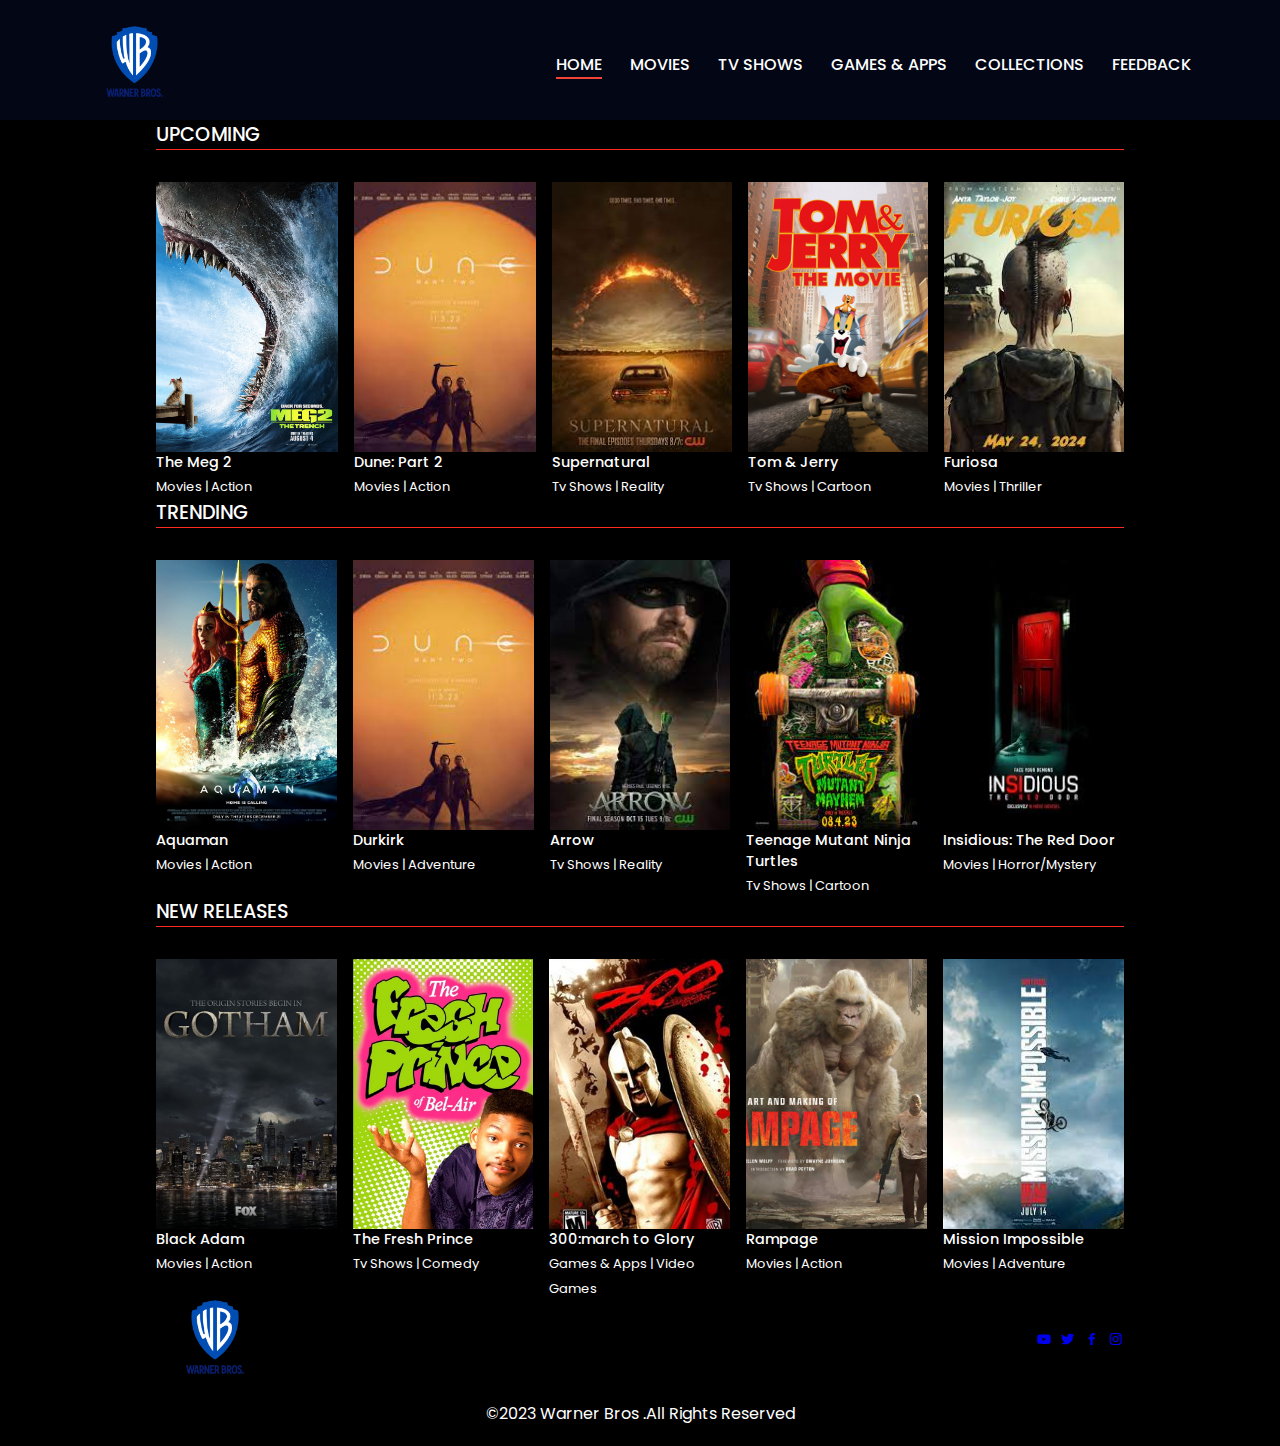
<file: Warner bros/index.html>
<!DOCTYPE html>
<html lang="en">
<head>
    <meta charset="UTF-8">
    <meta http-equiv="X-UA-Compatible" content="IE=edge">
    <meta name="viewport" content="width=device-width, initial-scale=1.0">
    <title>Warner Bros</title>
    <link rel="stylesheet" href="style.css">
    <!-- box icons -->
    <link rel="stylesheet"
  href="https://cdn.jsdelivr.net/npm/boxicons@latest/css/boxicons.min.css">
    <link rel="preconnect" href="https://fonts.googleapis.com">
<link rel="preconnect" href="https://fonts.gstatic.com" crossorigin>
<link href="https://fonts.googleapis.com/css2?family=Poppins:wght@100;200;300;400;600;700&display=swap" rel="stylesheet">
</head>
<body>
    <section  class="header">
        <nav>
            <a href="index.html"><img src="images/Logo 2.png"></a>
        <div class="nav-links">
            <ul>
                <li><a href="index.html" class="index-active">HOME</a></li>
                <li><a href="movies.html">MOVIES</a></li>
                <li><a href="TV Shows.html">TV SHOWS</a></li>
                <li><a href="Games & Apps.html">GAMES & APPS</a></li>
                <li><a href="Collections.html">COLLECTIONS</a></li>
                <li><a href="Feedback.html">FEEDBACK</a></li>
            </ul>
        </div>
    </nav>
    </section>
    
    <section class="movies" id="movies">
        <h2 class="heading">Upcoming</h2>
        <div class="movies-container">
            <!-- box 1 -->
            <div class="box">
            <div class="box-img">
                <img src="images/c1.jpg" alt="">
            </div>
            <h3>The Meg 2</h3>
            <span>Movies | Action</span>
        </div>
        <!-- box 2 -->
        <div class="box">
            <div class="box-img">
                <img src="images/c6.jpg" alt="">
            </div>
            <h3>Dune: Part 2</h3>
            <span>Movies | Action</span>
        </div>
        <!-- box 3 -->
        <div class="box">
            <div class="box-img">
                <img src="images/Tv 3.jpg" alt="">
            </div>
            <h3>Supernatural</h3>
            <span>Tv Shows | Reality</span>
        </div>
        <!-- box 4 -->
        <div class="box">
            <div class="box-img">
                <img src="images/m9.jpg" alt="">
            </div>
            <h3>Tom & Jerry</h3>
            <span>Tv Shows | Cartoon</span>
        </div>
        <!-- box 5 -->
        <div class="box">
            <div class="box-img">
                <img src="images/c7.jpg" alt="">
            </div>
            <h3>Furiosa</h3>
            <span>Movies | Thriller</span>
        </div>
        </div>
    </section>
    <section class="movies" id="movies">
        <h2 class="heading">Trending</h2>
        <div class="movies-container">
            <!-- box 1 -->
            <div class="box">
            <div class="box-img">
                <img src="images/m7.jpg" alt="">
            </div>
            <h3>Aquaman</h3>
            <span>Movies | Action</span>
        </div>
        <!-- box 2 -->
        <div class="box">
            <div class="box-img">
                <img src="images/c6.jpg" alt="">
            </div>
            <h3>Durkirk</h3>
            <span>Movies | Adventure</span>
        </div>
        <!-- box 3 -->
        <div class="box">
            <div class="box-img">
                <img src="images/Tv 4.jpg" alt="">
            </div>
            <h3>Arrow</h3>
            <span>Tv Shows | Reality</span>
        </div>
        <!-- box 4 -->
        <div class="box">
            <div class="box-img">
                <img src="images/c4.jpg" alt="">
            </div>
            <h3>Teenage Mutant Ninja Turtles</h3>
            <span>Tv Shows | Cartoon</span>
        </div>
        <!-- box 5 -->
        <div class="box">
            <div class="box-img">
                <img src="images/c3.jpg" alt="">
            </div>
            <h3>Insidious: The Red Door</h3>
            <span>Movies | Horror/Mystery</span>
        </div>
        </div>
    </section>
    <section class="movies" id="movies">
        <h2 class="heading">New Releases</h2>
        <div class="movies-container">
            <!-- box 1 -->
            <div class="box">
            <div class="box-img">
                <img src="images/Tv 1.jpg" alt="">
            </div>
            <h3>Black Adam</h3>
            <span>Movies | Action</span>
        </div>
        <!-- box 2 -->
        <div class="box">
            <div class="box-img">
                <img src="images/Tv 5.jpg" alt="">
            </div>
            <h3>The Fresh Prince</h3>
            <span>Tv Shows | Comedy</span>
        </div>
        <!-- box 3 -->
        <div class="box">
            <div class="box-img">
                <img src="images/games3.jpg" alt="">
            </div>
            <h3>300:march to Glory</h3>
            <span>Games & Apps | Video Games</span>
        </div>
        <!-- box 4 -->
        <div class="box">
            <div class="box-img">
                <img src="images/m2.jpg" alt="">
            </div>
            <h3>Rampage</h3>
            <span>Movies | Action</span>
        </div>
        <!-- box 5 -->
        <div class="box">
            <div class="box-img">
                <img src="images/c5.jpg" alt="">
            </div>
            <h3>Mission Impossible</h3>
            <span>Movies | Adventure</span>
        </div>
    </section>
    
    <section class="footer">
        <a href="index.html"><img src="images/Logo 2.png"></a>
        <div class="social">
            <a href="https://www.youtube.com/user/WarnerBrosPictures"><i class='bx bxl-youtube'></i></a>
            <a href="https://twitter.com/Warnerbros/"><i class='bx bxl-twitter'></i></a>
            <a href="https://www.facebook.com/warnerbrosent/"><i class='bx bxl-facebook'></i></a>
            <a href="https://twitter.com/Warnerbros/"><i class='bx bxl-instagram'></i></a>
        </div>
    </section>
    <div class="copyright">
        <p>&copy;2023 Warner Bros .All Rights Reserved</p>
    </div>
</body>
</html>
</file>
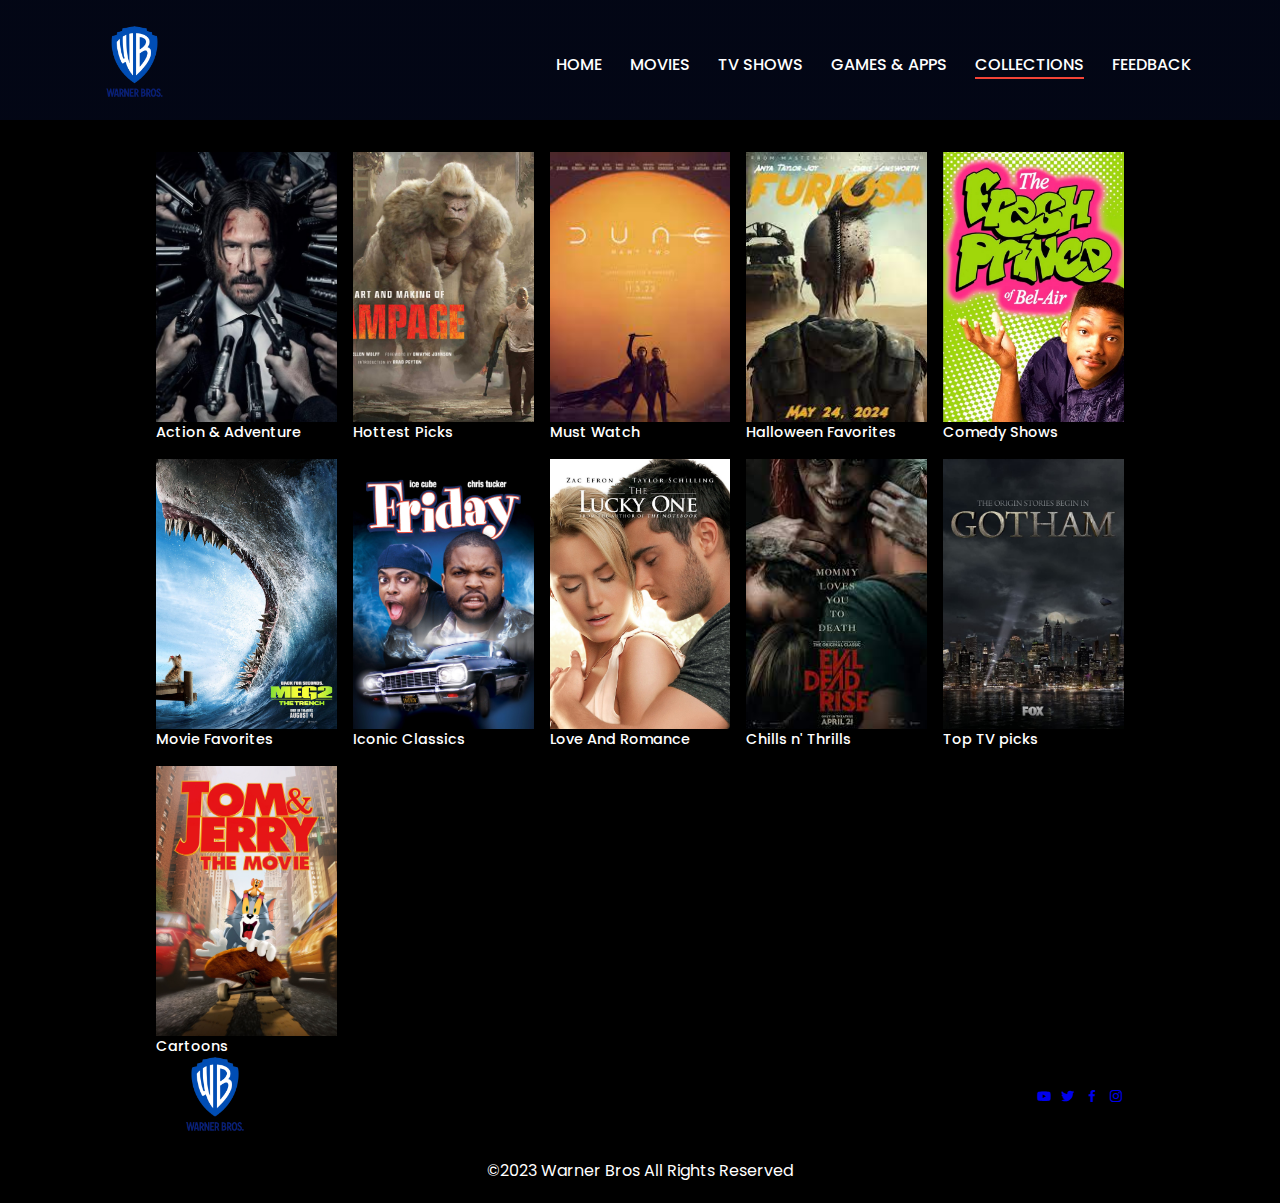
<file: Warner bros/Collections.html>
<!DOCTYPE html>
<html lang="en">
<head>
    <meta charset="UTF-8">
    <meta http-equiv="X-UA-Compatible" content="IE=edge">
    <meta name="viewport" content="width=device-width, initial-scale=1.0">
    <title>Warner Bros</title>
    <link rel="stylesheet" href="style.css">
    <!-- box icons -->
    <link rel="stylesheet"
  href="https://cdn.jsdelivr.net/npm/boxicons@latest/css/boxicons.min.css">
    <link rel="preconnect" href="https://fonts.googleapis.com">
<link rel="preconnect" href="https://fonts.gstatic.com" crossorigin>
<link href="https://fonts.googleapis.com/css2?family=Poppins:wght@100;200;300;400;600;700&display=swap" rel="stylesheet">
</head>
<body>
    <section  class="header">
        <nav>
            <a href="index.html"><img src="images/Logo 2.png"></a>
        <div class="nav-links">
            <ul>
                <li><a href="index.html">HOME</a></li>
                <li><a href="movies.html">MOVIES</a></li>
                <li><a href="TV Shows.html">TV SHOWS</a></li>
                <li><a href="Games & Apps.html">GAMES & APPS</a></li>
                <li><a href="Collections.html" class="index-active">COLLECTIONS</a></li>
                <li><a href="Feedback.html">FEEDBACK</a></li>
            </ul>
        </div>
    </nav>
    </section>
        <div class="movies-container">
            <!-- box 1 -->
            <div class="box">
            <div class="box-img">
                <img src="images/m4.jpg" alt="">
            </div>
            <h3>Action & Adventure</h3>
        </div>
        <!-- box 2 -->
        <div class="box">
            <div class="box-img">
                <img src="images/m2.jpg" alt="">
            </div>
            <h3>Hottest Picks</h3>
        </div>
        <!-- box 3 -->
        <div class="box">
            <div class="box-img">
                <img src="images/c6.jpg" alt="">
            </div>
            <h3>Must Watch</h3>
        </div>
        <!-- box 4 -->
        <div class="box">
            <div class="box-img">
                <img src="images/c7.jpg" alt="">
            </div>
            <h3>Halloween Favorites</h3>
        </div>
        <!-- box 5 -->
        <div class="box">
            <div class="box-img">
                <img src="images/Tv 5.jpg" alt="">
            </div>
            <h3>Comedy Shows</h3>
        </div>
        <!-- box 6 -->
        <div class="box">
            <div class="box-img">
                <img src="images/c1.jpg" alt="">
            </div>
            <h3>Movie Favorites</h3>
        </div>
                <!-- box 7 -->
        <div class="box">
            <div class="box-img">
                <img src="images/Tv 9.jpg" alt="">
            </div>
            <h3>Iconic Classics</h3>
        </div>
                <!-- box 8 -->
                <div class="box">
                    <div class="box-img">
                        <img src="images/Tv 8.jpg" alt="">
                    </div>
                    <h3>Love And Romance</h3>
                </div>
                        <!-- box 9 -->
        <div class="box">
            <div class="box-img">
                <img src="images/c8.jpg" alt="">
            </div>
            <h3>Chills n' Thrills</h3>
        </div>
                <!-- box 10 -->
                <div class="box">
                    <div class="box-img">
                        <img src="images/Tv 1.jpg" alt="">
                    </div>
                    <h3>Top TV picks</h3>
                </div>
                <!-- box 11 -->
                <div class="box">
                    <div class="box-img">
                        <img src="images/m9.jpg" alt="">
                    </div>
                    <h3>Cartoons</h3>
                </div>
        </div>
    </section>
    <section class="footer">
        <a href="index.html"><img src="images/Logo 2.png"></a>
        <div class="social">
            <a href="https://www.youtube.com/user/WarnerBrosPictures"><i class='bx bxl-youtube'></i></a>
            <a href="https://twitter.com/Warnerbros/"><i class='bx bxl-twitter'></i></a>
            <a href="https://www.facebook.com/warnerbrosent/"><i class='bx bxl-facebook'></i></a>
            <a href="https://twitter.com/Warnerbros/"><i class='bx bxl-instagram'></i></a>
        </div>
    </section>
    <div class="copyright">
        <p>&copy;2023 Warner Bros All Rights Reserved</p>
    </div>
</body>
</html>
</file>
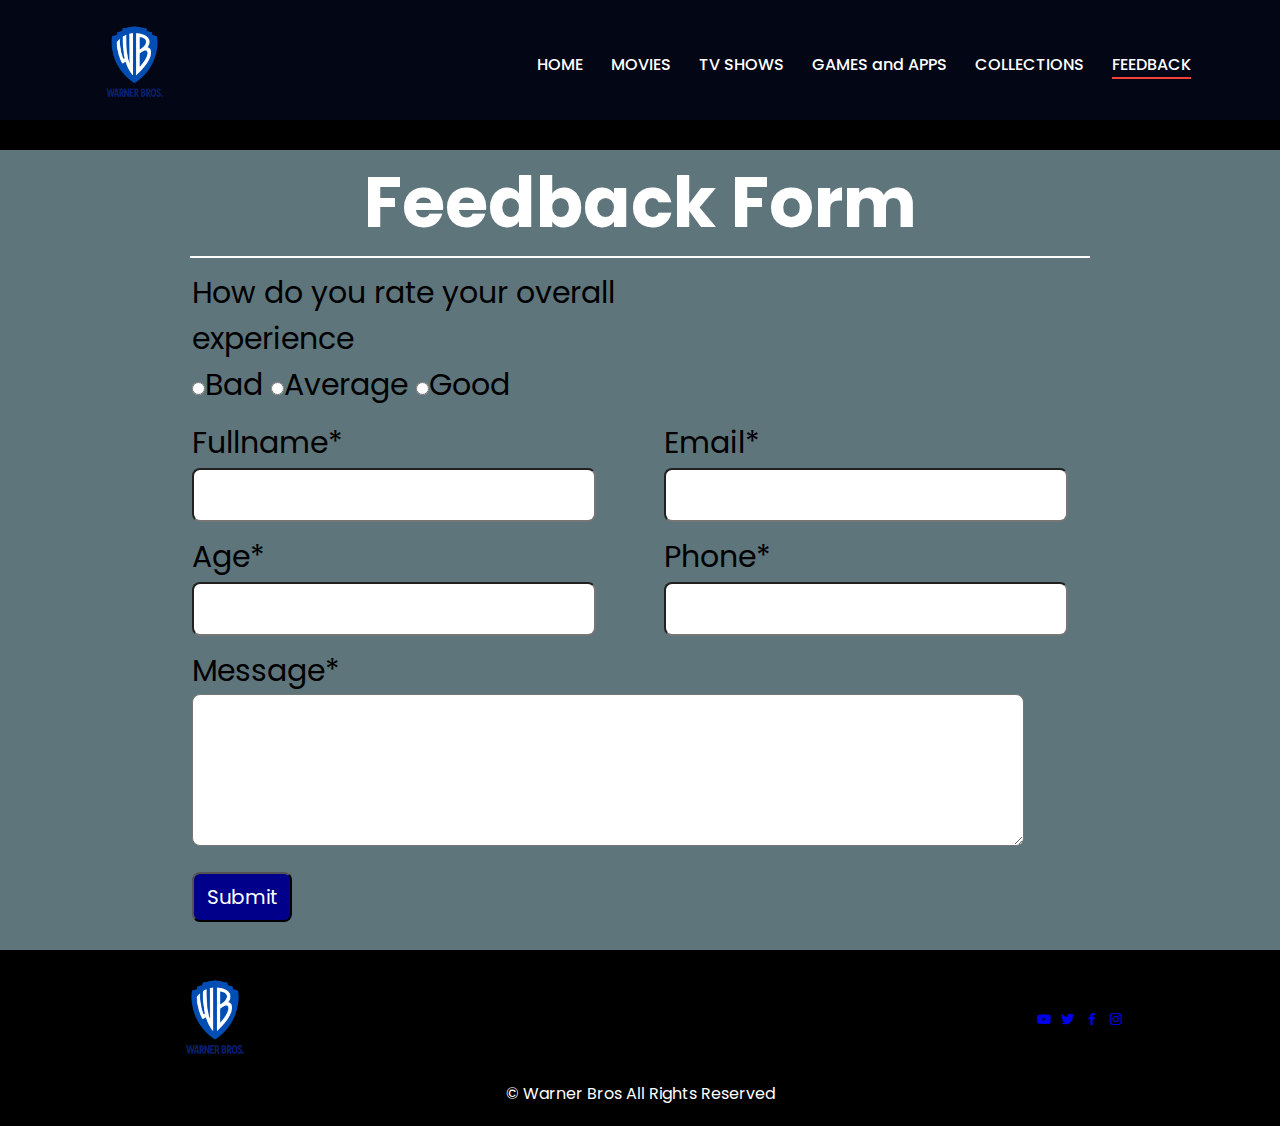
<file: Warner bros/Feedback.html>
<!DOCTYPE html>
<html lang="en">
<head>
    <meta charset="UTF-8">
    <meta http-equiv="X-UA-Compatible" content="IE=edge">
    <meta name="viewport" content="width=device-width, initial-scale=1.0">
    <title>Warner Bros</title>
    <link rel="stylesheet" href="style.css">
    <link rel="stylesheet"
  href="https://cdn.jsdelivr.net/npm/boxicons@latest/css/boxicons.min.css">
    <link rel="preconnect" href="https://fonts.googleapis.com">
<link rel="preconnect" href="https://fonts.gstatic.com" crossorigin>
<link href="https://fonts.googleapis.com/css2?family=Poppins:wght@100;200;300;400;600;700&display=swap" rel="stylesheet">
</head>
<body>
    <section class="header">
        <nav>
            <a href="index.html"><img src="images/Logo 2.png"></a>
        <div class="nav-links">
            <ul>
                <li><a href="index.html">HOME</a></li>
                <li><a href="movies.html">MOVIES</a></li>
                <li><a href="TV Shows.html">TV SHOWS</a></li>
                <li><a href="Games & Apps.html">GAMES and APPS</a></li>
                <li><a href="Collections.html">COLLECTIONS</a></li>
                <li><a href="Feedback.html" class="index-active">FEEDBACK</a></li>
            </ul>
        </div>
    </nav>
    </section>


<section class="header-form">
    <div class="wrap">
    <table>
        <form action="" method="">
            <h1>Feedback Form</h1>
            <tr>
                <td>
                    <label>How do you rate your overall experience</label>
                </br>
                    <input type="radio" name="rate" value="Bad">Bad
                    <input type="radio" name="rate" value="average">Average
                    <input type="radio" name="rate" value="Bad">Good
                </td>
            </tr>
            <tr>
            <td>
            <label>Fullname*</label>
            </br>
            <input type="text" name="fullname" class="txt" required>
            </td>
            <td>
                <label>Email*</label>
                </br>
                <input type="email" name="email" class="txt" required>
                </td>
            </tr>
            <tr>
                <td>
                <label>Age*</label>
                </br>
                <input type="text" name="age" class="txt" required>
                </td>
                <td>
                    <label>Phone*</label>
                    </br>
                    <input type="text" name="phone" class="txt" required>
                    </td>
                </tr>
                <tr>
                    <td colspan="2">
                      <label>Message*</label>
                    </br>
                    <textarea class="txtarea" required></textarea>
                    </td>
                </tr>
                <tr>
                    <td colspan="2"><button type="Submit" class="subfeed" >Submit</button></td>
                </tr>
                    
        </form>
    </table>
</div>
</section>
    
    <section class="footer">
        <a href="index.html"><img src="images/Logo 2.png"></a>
        <div class="social">
            <a href="https://www.youtube.com/user/WarnerBrosPictures"><i class='bx bxl-youtube'></i></a>
            <a href="https://twitter.com/Warnerbros/"><i class='bx bxl-twitter'></i></a>
            <a href="https://www.facebook.com/warnerbrosent/"><i class='bx bxl-facebook'></i></a>
            <a href="https://twitter.com/Warnerbros/"><i class='bx bxl-instagram'></i></a>
        </div>
    </section>
    <div class="copyright">
        <p>&copy; Warner Bros All Rights Reserved</p>
    </div>
</body>
</html>
</file>
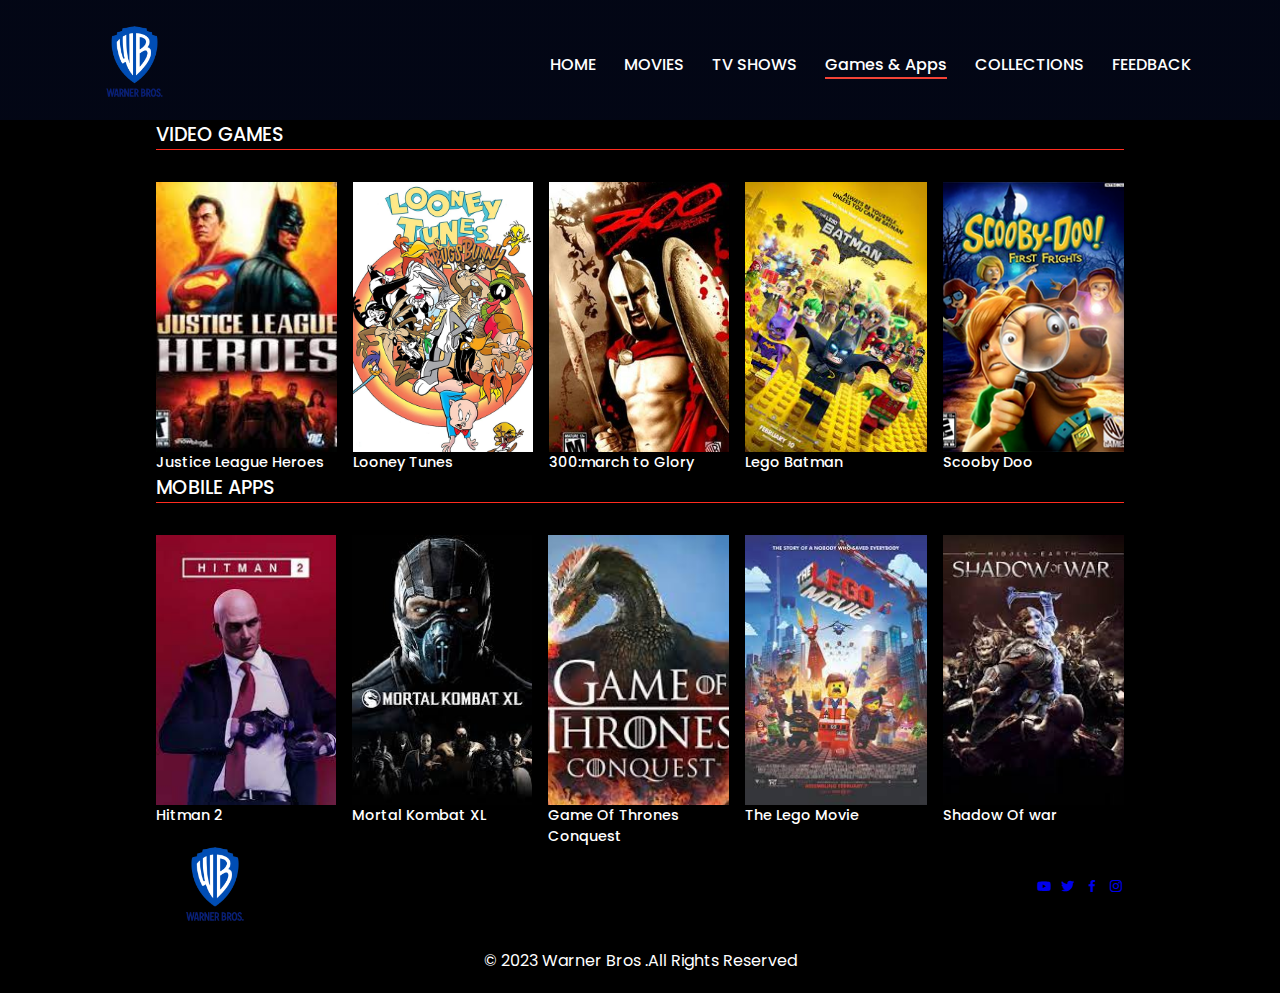
<file: Warner bros/Games & Apps.html>
<!DOCTYPE html>
<html lang="en">
<head>
    <meta charset="UTF-8">
    <meta http-equiv="X-UA-Compatible" content="IE=edge">
    <meta name="viewport" content="width=device-width, initial-scale=1.0">
    <title>Warner Bros</title>
    <link rel="stylesheet" href="style.css">
    <!-- box icons -->
    <link rel="stylesheet"
  href="https://cdn.jsdelivr.net/npm/boxicons@latest/css/boxicons.min.css">
    <link rel="preconnect" href="https://fonts.googleapis.com">
<link rel="preconnect" href="https://fonts.gstatic.com" crossorigin>
<link href="https://fonts.googleapis.com/css2?family=Poppins:wght@100;200;300;400;600;700&display=swap" rel="stylesheet">
</head>
<body>
    <section  class="header">
        <nav>
            <a href="index.html"><img src="images/Logo 2.png"></a>
        <div class="nav-links">
            <ul>
                <li><a href="index.html">HOME</a></li>
                <li><a href="movies.html">MOVIES</a></li>
                <li><a href="TV Shows.html">TV SHOWS</a></li>
                <li><a href="Games & Apps.html" class="index-active">Games & Apps</a></li>
                <li><a href="Collections.html">COLLECTIONS</a></li>
                <li><a href="Feedback.html">FEEDBACK</a></li>
            </ul>
        </div>
    </nav>
    </section>
    
    <section class="movies" id="movies">
        <h2 class="heading">Video Games</h2>
        <div class="movies-container">
            <!-- box 1 -->
        <div class="box">
            <div class="box-img">
                <img src="images/games1.jpg" alt="">
            </div>
            <h3>Justice League Heroes</h3>
        </div>
            <!-- box 2 -->
            <div class="box">
            <div class="box-img">
                <img src="images/games2.jpg" alt="">
            </div>
            <h3>Looney Tunes</h3>
        </div>
                <!-- box 3 -->
                <div class="box">
                    <div class="box-img">
                        <img src="images/games3.jpg" alt="">
                    </div>
                    <h3>300:march to Glory</h3>
                </div>
        <!-- box 4 -->
        <div class="box">
            <div class="box-img">
                <img src="images/games4.jpg" alt="">
            </div>
            <h3>Lego Batman</h3>
        </div>
        <!-- box 5 -->
        <div class="box">
            <div class="box-img">
                <img src="images/games5.png" alt="">
            </div>
            <h3>Scooby Doo</h3>
        </div>
        </div>
    </section>
    <section class="movies" id="movies">
        <h2 class="heading">Mobile Apps</h2>
        <div class="movies-container">
            <!-- box 1 -->
        <div class="box">
            <div class="box-img">
                <img src="images/games6.jpg" alt="">
            </div>
            <h3>Hitman 2</h3>
        </div>
            <!-- box 2 -->
                <div class="box">
                    <div class="box-img">
                        <img src="images/games7.jpg" alt="">
                    </div>
                    <h3>Mortal Kombat XL</h3>
            </div>
        <!-- box 3 -->
        <div class="box">
            <div class="box-img">
                <img src="images/games8.jpg" alt="">
            </div>
            <h3>Game Of Thrones Conquest</h3>
        </div>
        <!-- box 4 -->
        <div class="box">
            <div class="box-img">
                <img src="images/games9.jpg" alt="">
            </div>
            <h3>The Lego Movie</h3>
        </div>
        <!-- box 5 -->
        <div class="box">
            <div class="box-img">
                <img src="images/games10.jpg" alt="">
            </div>
            <h3>Shadow Of war</h3>
        </div>
        </div>
    </section>
    
    <section class="footer">
        <a href="index.html"><img src="images/Logo 2.png"></a>
        <div class="social">
            <a href="https://www.youtube.com/user/WarnerBrosPictures"><i class='bx bxl-youtube'></i></a>
            <a href="https://twitter.com/Warnerbros/"><i class='bx bxl-twitter'></i></a>
            <a href="https://www.facebook.com/warnerbrosent/"><i class='bx bxl-facebook'></i></a>
            <a href="https://twitter.com/Warnerbros/"><i class='bx bxl-instagram'></i></a>
        </div>
    </section>
    <div class="copyright">
        <p>&copy; 2023 Warner Bros .All Rights Reserved</p>
    </div>
</body>
</html>
</file>
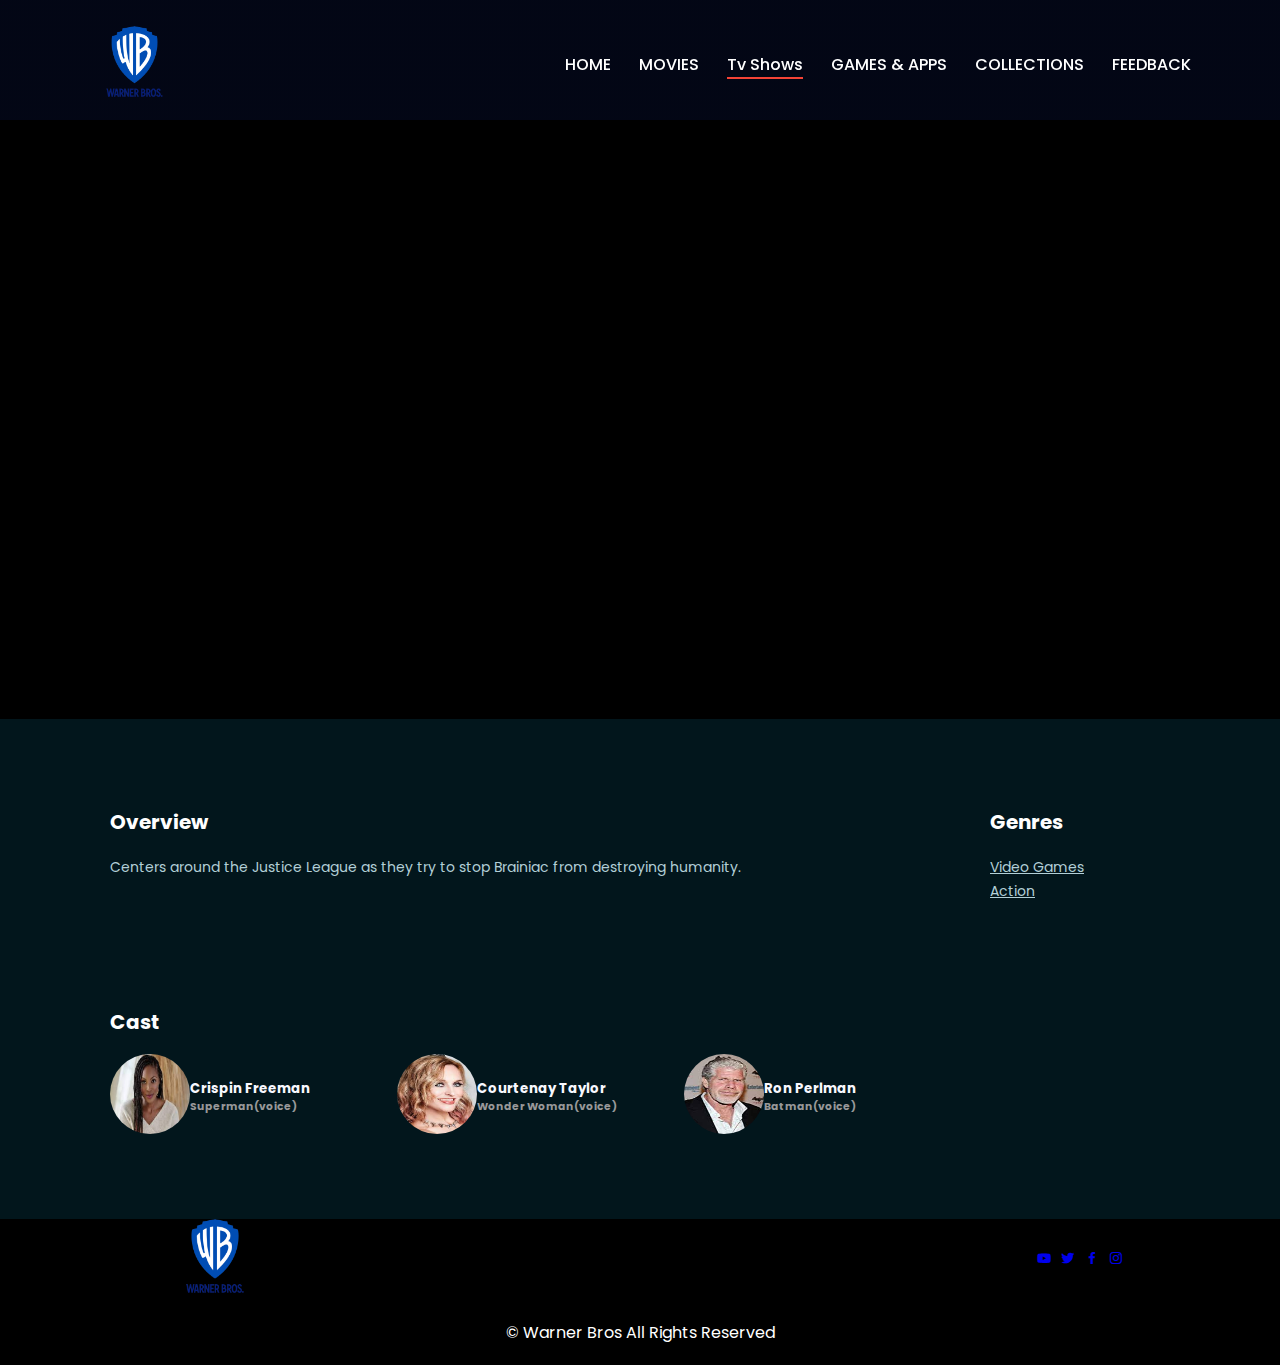
<file: Warner bros/Justice League Heroes.html>
<!DOCTYPE html>
<html lang="en">
<head>
    <meta charset="UTF-8">
    <meta http-equiv="X-UA-Compatible" content="IE=edge">
    <meta name="viewport" content="width=device-width, initial-scale=1.0">
    <title>Supernatural</title>
    <link rel="stylesheet" href="style.css">
    <!-- box icons -->
    <link rel="stylesheet"
  href="https://cdn.jsdelivr.net/npm/boxicons@latest/css/boxicons.min.css">
    <link rel="preconnect" href="https://fonts.googleapis.com">
<link rel="preconnect" href="https://fonts.gstatic.com" crossorigin>
<link href="https://fonts.googleapis.com/css2?family=Poppins:wght@100;200;300;400;600;700&display=swap" rel="stylesheet">
</head>
<body>
    <section class="header">
        <nav>
            <a href="index.html"><img src="images/Logo 2.png" alt=""></a>
        <div class="nav-links">
            <ul>
                <li><a href="index.html">HOME</a></li>
                <li><a href="movies.html">MOVIES</a></li>
                <li><a href="TV Shows.html" class="index-active">Tv Shows</a></li>
                <li><a href="Games & Apps.html">GAMES & APPS</a></li>
                <li><a href="Collections.html">COLLECTIONS</a></li>
                <li><a href="Feedback.html">FEEDBACK</a></li>
            </ul>
        </div>
    </nav>
    </section>

    <div class="video-container">
        <iframe width="100%" height="100%" src="https://www.youtube.com/embed/Z3BsAhho6Ok" title="YouTube video player" frameborder="0" allow="accelerometer; autoplay; clipboard-write; encrypted-media; gyroscope; picture-in-picture; web-share" allowfullscreen></iframe>
    </div>

    <div class="info">
     <div class="info1"> 
        <div class="about">
        <h2>Overview</h2>
        <p>Centers around the Justice League as they try to stop Brainiac from destroying humanity.</p>
      </div>
     <div class="info2">
        <h2>Genres</h2>
        <p>Video Games</p>
        <p>Action</p>
     </div>
    </div>

     <div class="info3">
        <h2>Cast</h2>
        <div class="info4">
            <div class="label">
                <img src="images/cast 6.jpg" alt="" width="80px" height="80px" style="border-radius: 50%;">
            </div>
            <div class="label2">
                <h5>Crispin Freeman</h5>
                <h6>Superman(voice)</h6>
            </div>
        </div>
        <div class="info4">
            <div class="label">
                <img src="images/cast 7.jpg" alt="" width="80px" height="80px" style="border-radius: 50%;">
            </div>
            <div class="label2">
                <h5>Courtenay Taylor</h5>
                <h6>Wonder Woman(voice)</h6>
            </div>
        </div>
        <div class="info4">
            <div class="label">
                <img src="images/cast 8.jpg" alt="" width="80px" height="80px" style="border-radius: 50%;">
            </div>
            <div class="label2">
                <h5>Ron Perlman</h5>
                <h6>Batman(voice)</h6>
            </div>
        </div>
     </div>
    </div>
    
    <section class="footer">
        <a href="index.html"><img src="images/Logo 2.png" alt=""></a>
        <div class="social">
            <a href="https://www.youtube.com/user/WarnerBrosPictures"><i class='bx bxl-youtube'></i></a>
            <a href="https://twitter.com/Warnerbros/"><i class='bx bxl-twitter'></i></a>
            <a href="https://www.facebook.com/warnerbrosent/"><i class='bx bxl-facebook'></i></a>
            <a href="https://twitter.com/Warnerbros/"><i class='bx bxl-instagram'></i></a>
        </div>
    </section>
    <div class="copyright">
        <p>&copy; Warner Bros All Rights Reserved</p>
    </div>
</body>
</html>
</file>
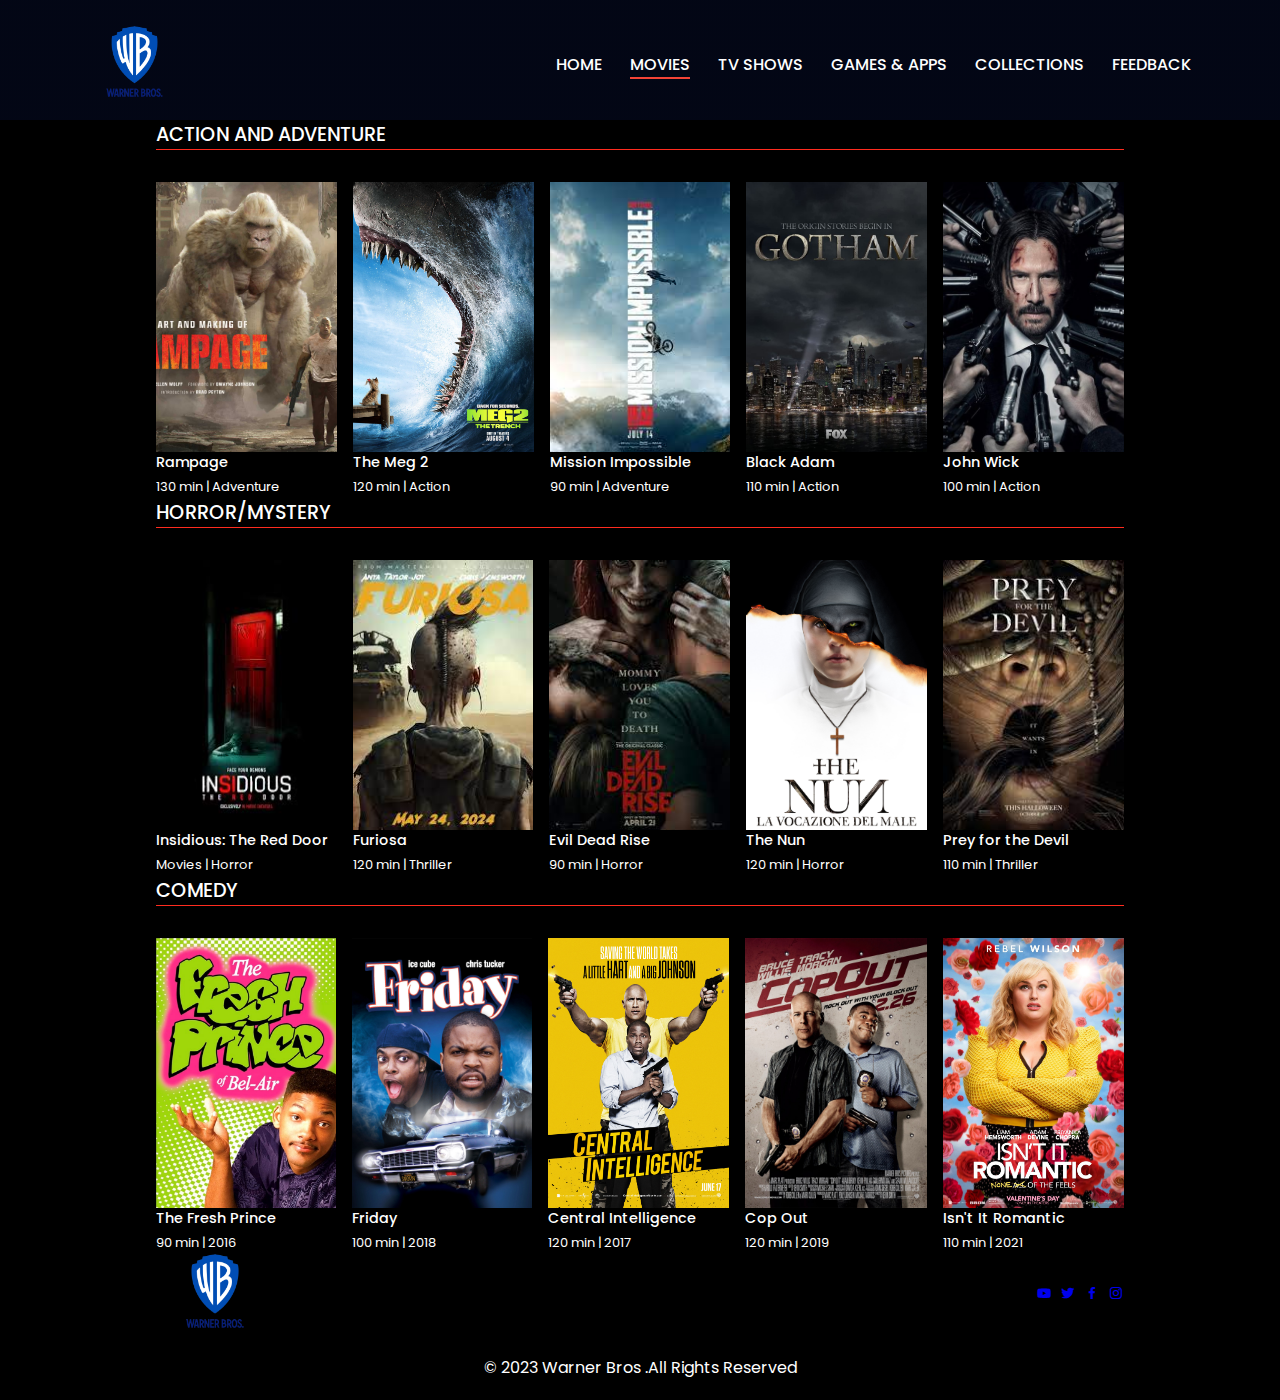
<file: Warner bros/movies.html>
<!DOCTYPE html>
<html lang="en">
<head>
    <meta charset="UTF-8">
    <meta http-equiv="X-UA-Compatible" content="IE=edge">
    <meta name="viewport" content="width=device-width, initial-scale=1.0">
    <title>Warner Bros</title>
    <link rel="stylesheet" href="style.css">
    <!-- box icons -->
    <link rel="stylesheet"
  href="https://cdn.jsdelivr.net/npm/boxicons@latest/css/boxicons.min.css">
    <link rel="preconnect" href="https://fonts.googleapis.com">
<link rel="preconnect" href="https://fonts.gstatic.com" crossorigin>
<link href="https://fonts.googleapis.com/css2?family=Poppins:wght@100;200;300;400;600;700&display=swap" rel="stylesheet">
</head>
<body>
    <section  class="header">
        <nav>
            <a href="index.html"><img src="images/Logo 2.png"></a>
        <div class="nav-links">
            <ul>
                <li><a href="index.html">HOME</a></li>
                <li><a href="movies.html" class="index-active">MOVIES</a></li>
                <li><a href="TV Shows.html">TV SHOWS</a></li>
                <li><a href="Games & Apps.html">GAMES & APPS</a></li>
                <li><a href="Collections.html">COLLECTIONS</a></li>
                <li><a href="Feedback.html">FEEDBACK</a></li>
            </ul>
        </div>
    </nav>
    </section>
    
    <section class="movies" id="movies">
        <h2 class="heading">Action and Adventure</h2>
        <div class="movies-container">
            <!-- box 1 -->
        <div class="box">
            <div class="box-img">
                <a href="Rampage.html"> <img src="images/m2.jpg" alt=""></a>
            </div>
            <h3>Rampage</h3>
            <span>130 min | Adventure</span>
        </div>
            <!-- box 2 -->
            <div class="box">
            <div class="box-img">
                <img src="images/c1.jpg" alt="">
            </div>
            <h3>The Meg 2</h3>
            <span>120 min | Action</span>
        </div>
        <!-- box 3 -->
        <div class="box">
            <div class="box-img">
                <img src="images/c5.jpg" alt="">
            </div>
            <h3>Mission Impossible</h3>
            <span>90 min | Adventure</span>
        </div>
        <!-- box 4 -->
        <div class="box">
            <div class="box-img">
                <img src="images/Tv 1.jpg" alt="">
            </div>
            <h3>Black Adam</h3>
            <span>110 min | Action</span>
        </div>
        <!-- box 5 -->
        <div class="box">
            <div class="box-img">
                <img src="images/m4.jpg" alt="">
            </div>
            <h3>John Wick</h3>
            <span>100 min | Action</span>
        </div>
        </div>
    </section>
    <section class="movies" id="movies">
        <h2 class="heading">Horror/Mystery</h2>
        <div class="movies-container">
            <!-- box 1 -->
        <div class="box">
            <div class="box-img">
                <img src="images/c3.jpg" alt="">
            </div>
            <h3>Insidious: The Red Door</h3>
            <span>Movies | Horror</span>
        </div>
            <!-- box 2 -->
                <div class="box">
                    <div class="box-img">
                        <img src="images/c7.jpg" alt="">
                    </div>
                    <h3>Furiosa</h3>
                    <span>120 min | Thriller</span>
            </div>
        <!-- box 3 -->
        <div class="box">
            <div class="box-img">
                <img src="images/c8.jpg" alt="">
            </div>
            <h3>Evil Dead Rise</h3>
            <span>90 min | Horror</span>
        </div>
        <!-- box 4 -->
        <div class="box">
            <div class="box-img">
                <img src="images/c9.jpg" alt="">
            </div>
            <h3>The Nun</h3>
            <span>120 min | Horror</span>
        </div>
        <!-- box 5 -->
        <div class="box">
            <div class="box-img">
                <img src="images/m10.jpg" alt="">
            </div>
            <h3>Prey for the Devil</h3>
            <span>110 min | Thriller</span>
        </div>
        </div>
    </section>
    <section class="movies" id="movies">
        <h2 class="heading">Comedy</h2>
    <div class="movies-container">
        <!-- box 1 -->
    <div class="box">
        <div class="box-img">
            <img src="images/Tv 5.jpg" alt="">
        </div>
        <h3>The Fresh Prince</h3>
        <span>90 min | 2016</span>
    </div>
        <!-- box 2 -->
            <div class="box">
                <div class="box-img">
                    <img src="images/Tv 9.jpg" alt="">
                </div>
                <h3>Friday</h3>
                <span>100 min | 2018</span>
        </div>
    <!-- box 3 -->
    <div class="box">
        <div class="box-img">
            <img src="images/c10.jpg" alt="">
        </div>
        <h3>Central Intelligence</h3>
        <span>120 min | 2017</span>
    </div>
    <!-- box 4 -->
    <div class="box">
        <div class="box-img">
            <img src="images/c11.jpg" alt="">
        </div>
        <h3>Cop Out</h3>
        <span>120 min | 2019</span>
    </div>
    <!-- box 5 -->
    <div class="box">
        <div class="box-img">
            <img src="images/m11.jpg" alt="">
        </div>
        <h3>Isn't It Romantic</h3>
        <span>110 min | 2021 </span>
    </div>
</section>
    
    <section class="footer">
        <a href="index.html"><img src="images/Logo 2.png"></a>
        <div class="social">
            <a href="https://www.youtube.com/user/WarnerBrosPictures"><i class='bx bxl-youtube'></i></a>
            <a href="https://twitter.com/Warnerbros/"><i class='bx bxl-twitter'></i></a>
            <a href="https://www.facebook.com/warnerbrosent/"><i class='bx bxl-facebook'></i></a>
            <a href="https://twitter.com/Warnerbros/"><i class='bx bxl-instagram'></i></a>
        </div>
    </section>
    <div class="copyright">
        <p>&copy; 2023 Warner Bros .All Rights Reserved</p>
    </div>
</body>
</html>
</file>
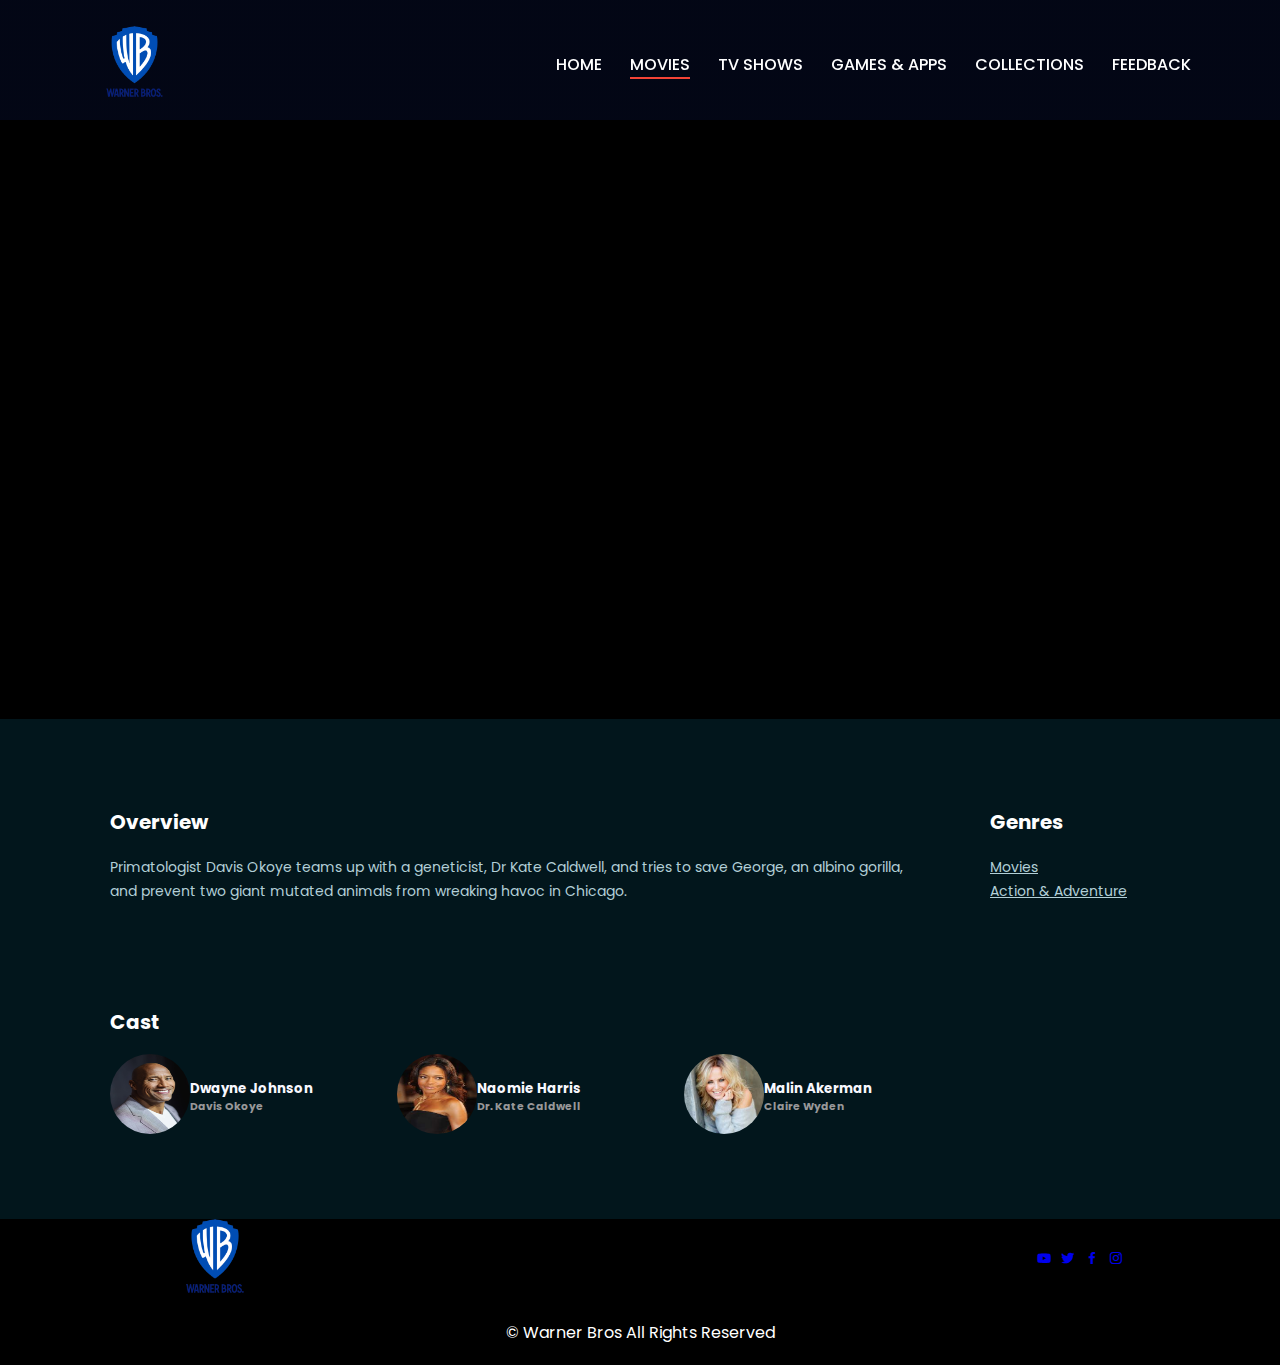
<file: Warner bros/Rampage.html>
<!DOCTYPE html>
<html lang="en">
<head>
    <meta charset="UTF-8">
    <meta http-equiv="X-UA-Compatible" content="IE=edge">
    <meta name="viewport" content="width=device-width, initial-scale=1.0">
    <title>Rampage</title>
    <link rel="stylesheet" href="style.css">
    <!-- box icons -->
    <link rel="stylesheet"
  href="https://cdn.jsdelivr.net/npm/boxicons@latest/css/boxicons.min.css">
    <link rel="preconnect" href="https://fonts.googleapis.com">
<link rel="preconnect" href="https://fonts.gstatic.com" crossorigin>
<link href="https://fonts.googleapis.com/css2?family=Poppins:wght@100;200;300;400;600;700&display=swap" rel="stylesheet">
</head>
<body>
    <section class="header">
        <nav>
            <a href="index.html"><img src="images/Logo 2.png" alt=""></a>
        <div class="nav-links">
            <ul>
                <li><a href="index.html">HOME</a></li>
                <li><a href="movies.html" class="index-active">MOVIES</a></li>
                <li><a href="TV Shows.html">TV SHOWS</a></li>
                <li><a href="Games & Apps.html">GAMES & APPS</a></li>
                <li><a href="Collections.html">COLLECTIONS</a></li>
                <li><a href="Feedback.html">FEEDBACK</a></li>
            </ul>
        </div>
    </nav>
    </section>

    <div class="video-container">
        <iframe width="100%" height="100%" src="https://www.youtube.com/embed/10VphsyJhbU" title="YouTube video player" frameborder="0" allow="accelerometer; autoplay; clipboard-write; encrypted-media; gyroscope; picture-in-picture; web-share" allowfullscreen></iframe>
    </div>

    <div class="info">
     <div class="info1">
     <div class="about">
        <h2>Overview</h2>
        <p>Primatologist Davis Okoye teams up with a geneticist, Dr Kate Caldwell, and tries to save George, an albino gorilla, and prevent two giant mutated animals from wreaking havoc in Chicago.</p>
      </div>
     <div class="info2">
        <h2>Genres</h2>
        <p>Movies</p>
        <p>Action & Adventure</p>
     </div>
     </div>

     <div class="info3">
        <h2>Cast</h2>
        <div class="info4">
            <div class="label">
                <img src="images/cast 1.jpg" alt="" width="80px" height="80px" style="border-radius: 50%;">
            </div>
            <div class="label2">
                <h5>Dwayne Johnson</h5>
                <h6>Davis Okoye</h6>
            </div>
        </div>
        <div class="info4">
            <div class="label">
                <img src="images/cast 2.jpg" alt="" width="80px" height="80px" style="border-radius: 50%;">
            </div>
            <div class="label2">
                <h5>Naomie Harris</h5>
                <h6>Dr. Kate Caldwell</h6>
            </div>
        </div>
        <div class="info4">
            <div class="label">
                <img src="images/cast 3.jpg" alt="" width="80px" height="80px" style="border-radius: 50%;">
            </div>
            <div class="label2">
                <h5>Malin Akerman</h5>
                <h6>Claire Wyden</h6>
            </div>
        </div>
     </div>
    </div>
    <section class="footer">
        <a href="index.html"><img src="images/Logo 2.png" alt=""></a>
        <div class="social">
            <a href="https://www.youtube.com/user/WarnerBrosPictures"><i class='bx bxl-youtube'></i></a>
            <a href="https://twitter.com/Warnerbros/"><i class='bx bxl-twitter'></i></a>
            <a href="https://www.facebook.com/warnerbrosent/"><i class='bx bxl-facebook'></i></a>
            <a href="https://twitter.com/Warnerbros/"><i class='bx bxl-instagram'></i></a>
        </div>
    </section>
    <div class="copyright">
        <p>&copy; Warner Bros All Rights Reserved</p>
    </div>
</body>
</html>
</file>
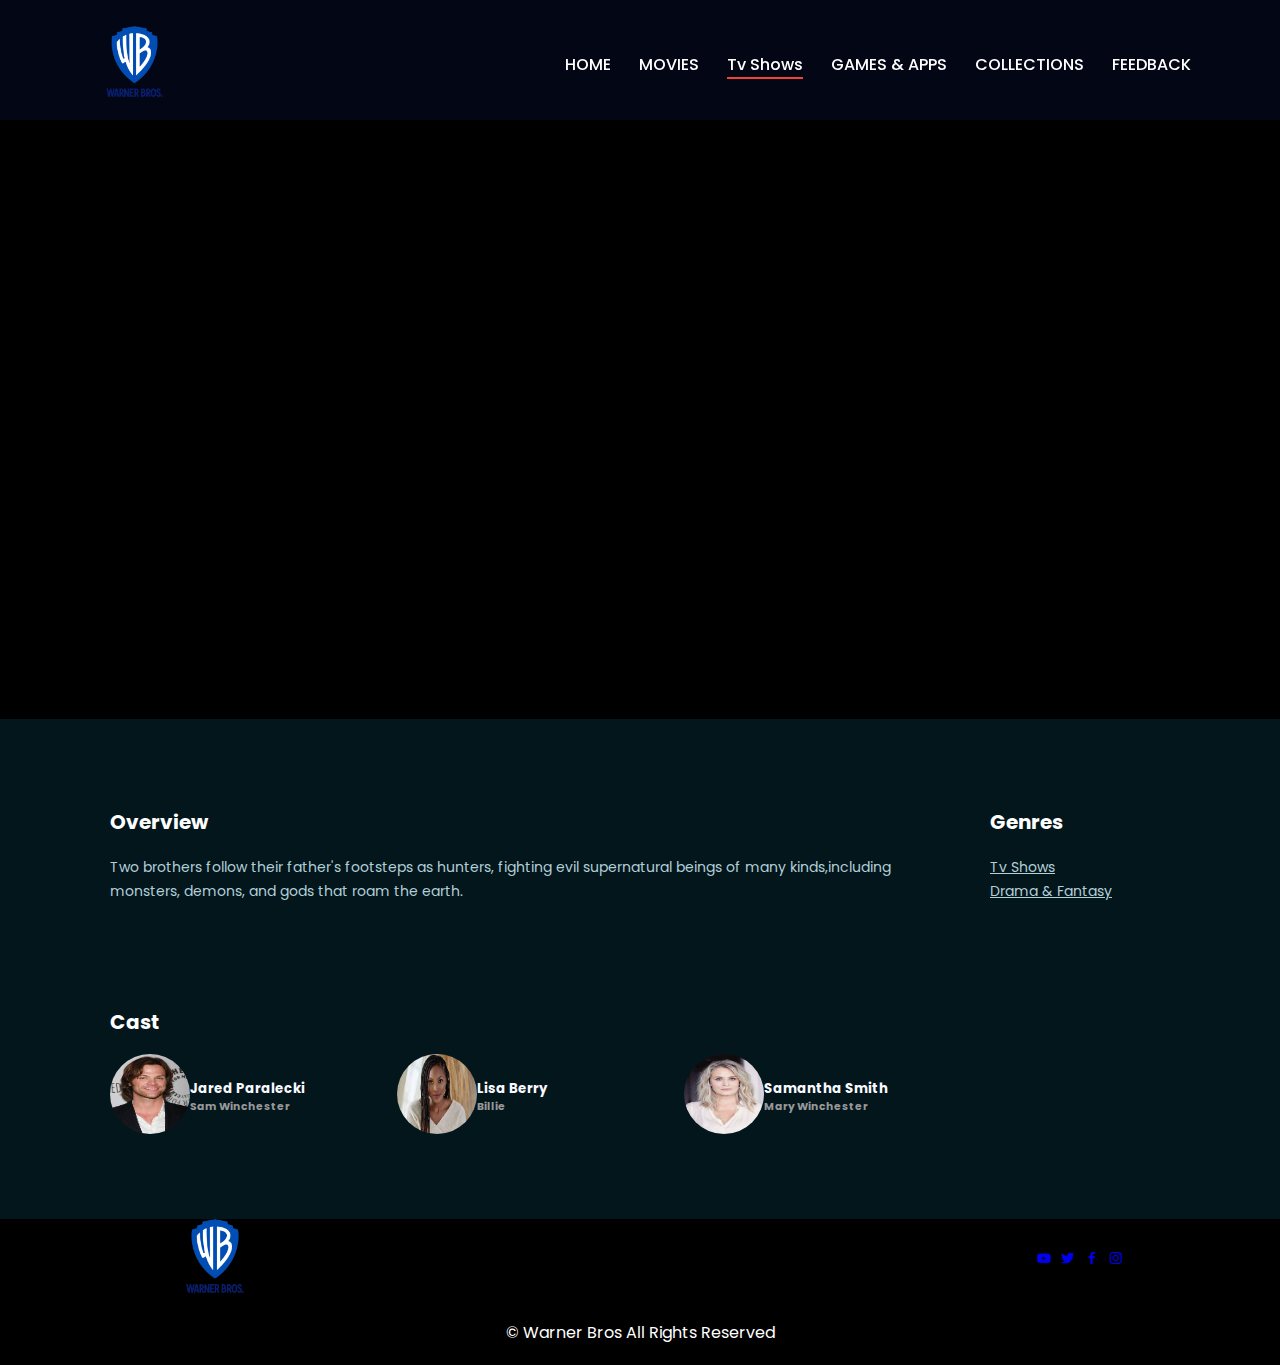
<file: Warner bros/Supernatural.html>
<!DOCTYPE html>
<html lang="en">
<head>
    <meta charset="UTF-8">
    <meta http-equiv="X-UA-Compatible" content="IE=edge">
    <meta name="viewport" content="width=device-width, initial-scale=1.0">
    <title>Supernatural</title>
    <link rel="stylesheet" href="style.css">
    <!-- box icons -->
    <link rel="stylesheet"
  href="https://cdn.jsdelivr.net/npm/boxicons@latest/css/boxicons.min.css">
    <link rel="preconnect" href="https://fonts.googleapis.com">
<link rel="preconnect" href="https://fonts.gstatic.com" crossorigin>
<link href="https://fonts.googleapis.com/css2?family=Poppins:wght@100;200;300;400;600;700&display=swap" rel="stylesheet">
</head>
<body>
    <section class="header">
        <nav>
            <a href="index.html"><img src="images/Logo 2.png" alt=""></a>
        <div class="nav-links">
            <ul>
                <li><a href="index.html">HOME</a></li>
                <li><a href="movies.html">MOVIES</a></li>
                <li><a href="TV Shows.html" class="index-active">Tv Shows</a></li>
                <li><a href="Games & Apps.html">GAMES & APPS</a></li>
                <li><a href="Collections.html">COLLECTIONS</a></li>
                <li><a href="Feedback.html">FEEDBACK</a></li>
            </ul>
        </div>
    </nav>
    </section>

    <div class="video-container">
        <iframe width="100%" height="100%" src="https://www.youtube.com/embed/_hlkNQL5Ecg" title="YouTube video player" frameborder="0" allow="accelerometer; autoplay; clipboard-write; encrypted-media; gyroscope; picture-in-picture; web-share" allowfullscreen></iframe>
    </div>

    <div class="info">
     <div class="info1"> 
        <div class="about">
        <h2>Overview</h2>
        <p>Two brothers follow their father's footsteps as hunters, fighting evil supernatural beings of many kinds,including monsters, demons, and gods that roam the earth.</p>
      </div>
     <div class="info2">
        <h2>Genres</h2>
        <p>Tv Shows</p>
        <p>Drama & Fantasy</p>
     </div>
    </div>

     <div class="info3">
        <h2>Cast</h2>
        <div class="info4">
            <div class="label">
                <img src="images/cast 4.jpg" alt="" width="80px" height="80px" style="border-radius: 50%;">
            </div>
            <div class="label2">
                <h5>Jared Paralecki</h5>
                <h6>Sam Winchester</h6>
            </div>
        </div>
        <div class="info4">
            <div class="label">
                <img src="images/cast 6.jpg" alt="" width="80px" height="80px" style="border-radius: 50%;">
            </div>
            <div class="label2">
                <h5>Lisa Berry</h5>
                <h6>Billie</h6>
            </div>
        </div>
        <div class="info4">
            <div class="label">
                <img src="images/cast5.jpg" alt="" width="80px" height="80px" style="border-radius: 50%;">
            </div>
            <div class="label2">
                <h5>Samantha Smith</h5>
                <h6>Mary Winchester</h6>
            </div>
        </div>
     </div>
    </div>
    
    <section class="footer">
        <a href="index.html"><img src="images/Logo 2.png" alt=""></a>
        <div class="social">
            <a href="https://www.youtube.com/user/WarnerBrosPictures"><i class='bx bxl-youtube'></i></a>
            <a href="https://twitter.com/Warnerbros/"><i class='bx bxl-twitter'></i></a>
            <a href="https://www.facebook.com/warnerbrosent/"><i class='bx bxl-facebook'></i></a>
            <a href="https://twitter.com/Warnerbros/"><i class='bx bxl-instagram'></i></a>
        </div>
    </section>
    <div class="copyright">
        <p>&copy; Warner Bros All Rights Reserved</p>
    </div>
</body>
</html>
</file>
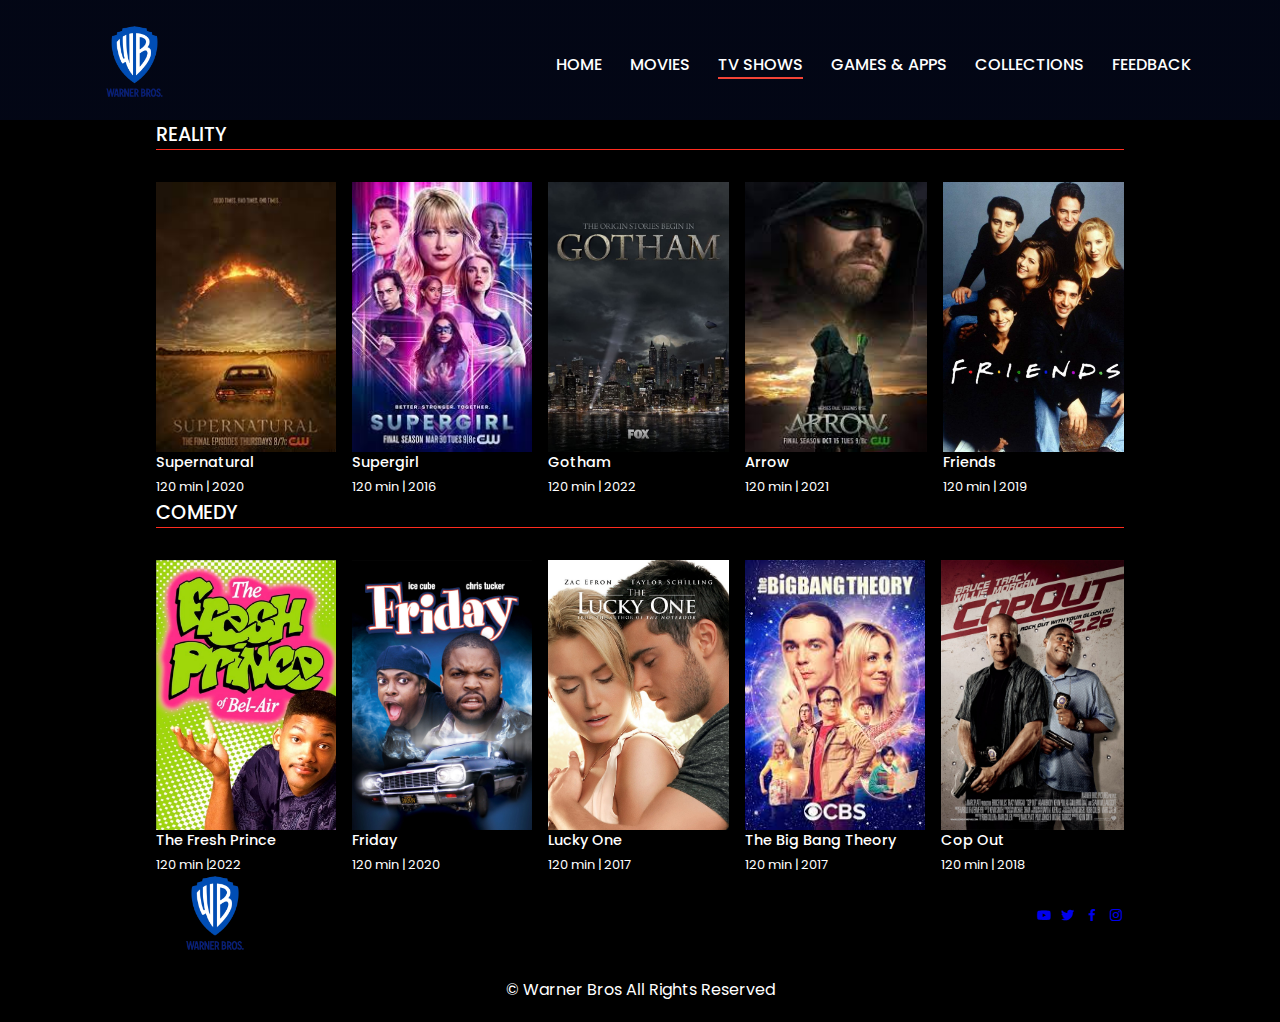
<file: Warner bros/TV Shows.html>
<!DOCTYPE html>
<html lang="en">
<head>
    <meta charset="UTF-8">
    <meta http-equiv="X-UA-Compatible" content="IE=edge">
    <meta name="viewport" content="width=device-width, initial-scale=1.0">
    <title>Warner Bros</title>
    <link rel="stylesheet" href="style.css">
    <!-- box icons -->
    <link rel="stylesheet"
  href="https://cdn.jsdelivr.net/npm/boxicons@latest/css/boxicons.min.css">
    <link rel="preconnect" href="https://fonts.googleapis.com">
<link rel="preconnect" href="https://fonts.gstatic.com" crossorigin>
<link href="https://fonts.googleapis.com/css2?family=Poppins:wght@100;200;300;400;600;700&display=swap" rel="stylesheet">
</head>
<body>
    <section  class="header">
        <nav>
            <a href="index.html"><img src="images/Logo 2.png"></a>
        <div class="nav-links">
            <ul>
                <li><a href="index.html">HOME</a></li>
                <li><a href="movies.html">MOVIES</a></li>
                <li><a href="TV Shows.html" class="index-active">TV SHOWS</a></li>
                <li><a href="Games & Apps.html">GAMES & APPS</a></li>
                <li><a href="Collections.html">COLLECTIONS</a></li>
                <li><a href="Feedback.html">FEEDBACK</a></li>
            </ul>
        </div>
    </nav>
    </section>
    
    <section class="movies" id="movies">
        <h2 class="heading">Reality</h2>
        <div class="movies-container">
            <!-- box 1 -->
            <div class="box">
            <div class="box-img">
                <a href="Supernatural.html"> <img src="images/Tv 3.jpg" alt=""></a>
            </div>
            <h3>Supernatural</h3>
            <span>120 min | 2020</span>
        </div>   
        <!-- box 2 -->
        <div class="box">
            <div class="box-img">
                <img src="images/Tv 2.jpg" alt="">
            </div>
            <h3>Supergirl</h3>
            <span>120 min | 2016</span>
        </div>
        <!-- box 3 -->
        <div class="box">
            <div class="box-img">
                <img src="images/Tv 1.jpg" alt="">
            </div>
            <h3>Gotham</h3>
            <span>120 min | 2022</span>
        </div>
        <!-- box 4 -->
        <div class="box">
            <div class="box-img">
                <img src="images/Tv 4.jpg" alt="">
            </div>
            <h3>Arrow</h3>
            <span>120 min | 2021</span>
        </div>
        <!-- box 5 -->
        <div class="box">
            <div class="box-img">
                <img src="images/Tv 7.jpg" alt="">
            </div>
            <h3>Friends</h3>
            <span>120 min | 2019</span>
        </div>
        </div>
    </section>
    <section class="movies" id="movies">
        <h2 class="heading">Comedy</h2>
        <div class="movies-container">
            <!-- box 1 -->
            <div class="box">
            <div class="box-img">
                <img src="images/Tv 5.jpg" alt="">
            </div>
            <h3>The Fresh Prince</h3>
            <span>120 min |2022</span>
        </div>
        <!-- box 2 -->
        <div class="box">
            <div class="box-img">
                <img src="images/Tv 9.jpg" alt="">
            </div>
            <h3>Friday</h3>
            <span>120 min | 2020</span>
        </div>
        <!-- box 3 -->
        <div class="box">
            <div class="box-img">
                <img src="images/Tv 8.jpg" alt="">
            </div>
            <h3>Lucky One</h3>
            <span>120 min | 2017</span>
        </div>
        <!-- box 4 -->
        <div class="box">
            <div class="box-img">
                <img src="images/Tv 6.jpg" alt="">
            </div>
            <h3>The Big Bang Theory</h3>
            <span>120 min | 2017</span>
        </div>
        <!-- box 5 -->
        <div class="box">
            <div class="box-img">
                <img src="images/c11.jpg" alt="">
            </div>
            <h3>Cop Out</h3>
            <span>120 min | 2018</span>
        </div>
        </div>
    </section>
    
    <section class="footer">
        <a href="index.html"><img src="images/Logo 2.png"></a>
        <div class="social">
            <a href="https://www.youtube.com/user/WarnerBrosPictures"><i class='bx bxl-youtube'></i></a>
            <a href="https://twitter.com/Warnerbros/"><i class='bx bxl-twitter'></i></a>
            <a href="https://www.facebook.com/warnerbrosent/"><i class='bx bxl-facebook'></i></a>
            <a href="https://twitter.com/Warnerbros/"><i class='bx bxl-instagram'></i></a>
        </div>
    </section>
    <div class="copyright">
        <p>&copy; Warner Bros All Rights Reserved</p>
    </div>
</body>
</html>
</file>
<file: Warner bros/style.css>
*{
    margin: 0;
    padding:0;
    font-family: 'Poppins', sans-serif;
}
body{background: black;}
/* Navigation */
.header{
    background-image:linear-gradient(rgba(4,9,30,0.7),rgba(4,9,30,0.7));
    background-position: center;
    background-size: cover;
    position: relative;
    height: 120px;
}
nav{
    display: flex;
    padding:2% 6% ;
    justify-content: space-between;
    align-items: center;
}
nav img{
    width: 115px;
}
.nav-links{
    display: flex;
    text-align: right;
    column-gap: 5rem;
}
.nav-links ul li{
    list-style: none;
    display: inline-block;
    padding:8px 12px;
    position: relative;
}
.nav-links ul li a{
    color: #fff;
    text-decoration: none;
    font-size: 1rem;
    font-weight: 500;
} 
.nav-links ul li a::after{
    content:"";
    width: 0;
    height:2px;
    background: #f44336;
    display: block;
    margin: auto;
    transition: 0.5s all linear;
}
.nav-links ul li a:hover::after,
.nav-links .index-active::after{
    width: 100%;}
    
    /* Rampage */
.video-container{
    width:100%;
    height:599px;
}

.info{
    position: relative;
    top: 0;
    height:500px;
    padding-left:110px;
    background-color: #02161c;
}
.info .info1{
    position:absolute;
    top:88px;
    height:200px;
    width:82%;
}
.info .info1 .about{
    width:810px;
    float: left;
    margin-right:70px;
}
.info .info1 .info2{
    overflow: hidden;
}

.info .info1 p{
    color: #b2cfd7;
    line-height:24px;
}
.info .info1 h2{
    color:#fff;
    margin-bottom:18px;
    font-size:20px;
}
.info .info1 .info2 p{
    text-decoration:underline;
}
.info .info1 p{
    font-size: 14px;
}
.info .info3{
    position: absolute;
    top: 288px;
    height:200px;
    width:82% ;
}
.info .info3 h2{
    color: #fff;
    font-size: 20px;  
}
.info .info4{
    width:240px;
    display: flex;
    float: left;
    align-items: center;
    height: 120px;
    margin-right:47px;
}
.info3 .label .label2{
    width: 100px;
    float:left;
    margin-right: 0px;
    line-height:20px;
}
.info .info3 .info4:last-child{
    margin: 0px;
}
.info3 .label2 h5{
    color:ghostwhite;  
}
.info3 .label2 h6{
    color: rgb(152,152,153);
}


/* Feedback form */
.header-form{
    background-size:cover ;
    background-color:#5e757c ;
}
.wrap{
    width: 900px;
    height: 800px;
    margin:30px auto;
}
.wrap h1{
    font-size: 70px;
    color:white;
    text-align: center;
    border-bottom: 2px solid white;
}
table{
    font-size:30px ;
}
td{
    padding:10px 20px 0px 0px ;
}
.txt{
    width:400px;
    height: 50px;
    border-radius:8px;
}
.txtarea{
    width:830px;
    height: 150px;
    border-radius:8px;
}
.subfeed{
    width:100px;
    height: 50px;
    background-color: darkblue;
    border-radius:8px;
    font-size:20px;
    color:white;
}

.footer{
    max-width: 968px;
    margin-left:auto;
    margin-right: auto;
    display: flex;
    justify-content:space-between;
}
.social{
    display: flex;
    align-items:center;
    column-gap: 0.5rem;
}
.social.bx{
    background:#fff;
    width:120px;
    font-size: 2rem;
    padding: 2rem;
    border-radius: 50%;
    border: 4px solid rgb(2,3,7,0.4);
    color:#ff2c1f;
}
.footer img{
    width: 118px;
}
.social.bx:hover{
    background: #ff2c1f;
    transition:0.2s all linear ;
}
.heading{
    max-width: 968px;
    margin-left:auto;
    margin-right: auto;
    font-size: 1.2rem;
    font-weight: 500;
    text-transform: uppercase;
    border-bottom:1px solid #ff2c1f;
    color: #fff;
}
.movies-container {
    max-width: 968px;
    margin-left:auto;
    margin-right: auto;
    display: grid;
    grid-template-columns: repeat(auto-fit,minmax(180px,auto));
    gap:1rem;
    margin-top:2rem;
}
.box .box-img{
    width:100%;
    height:270px;
}
.box .box-img img{
    width:100%;
    height:100%;
    object-fit:cover;
}
.box .box-img img:hover {
    transform: translateY(-10px);
    transition: 0.2s all linear;
}
.box h3{
    font-size:0.9rem;
    font-weight:500 ;
    color: #fff;

}
.box span{
    font-size:13px;
    color: #fff;
}
.copyright{
    padding:20px;
    text-align: center;
    color: #fff;
}
</file>
